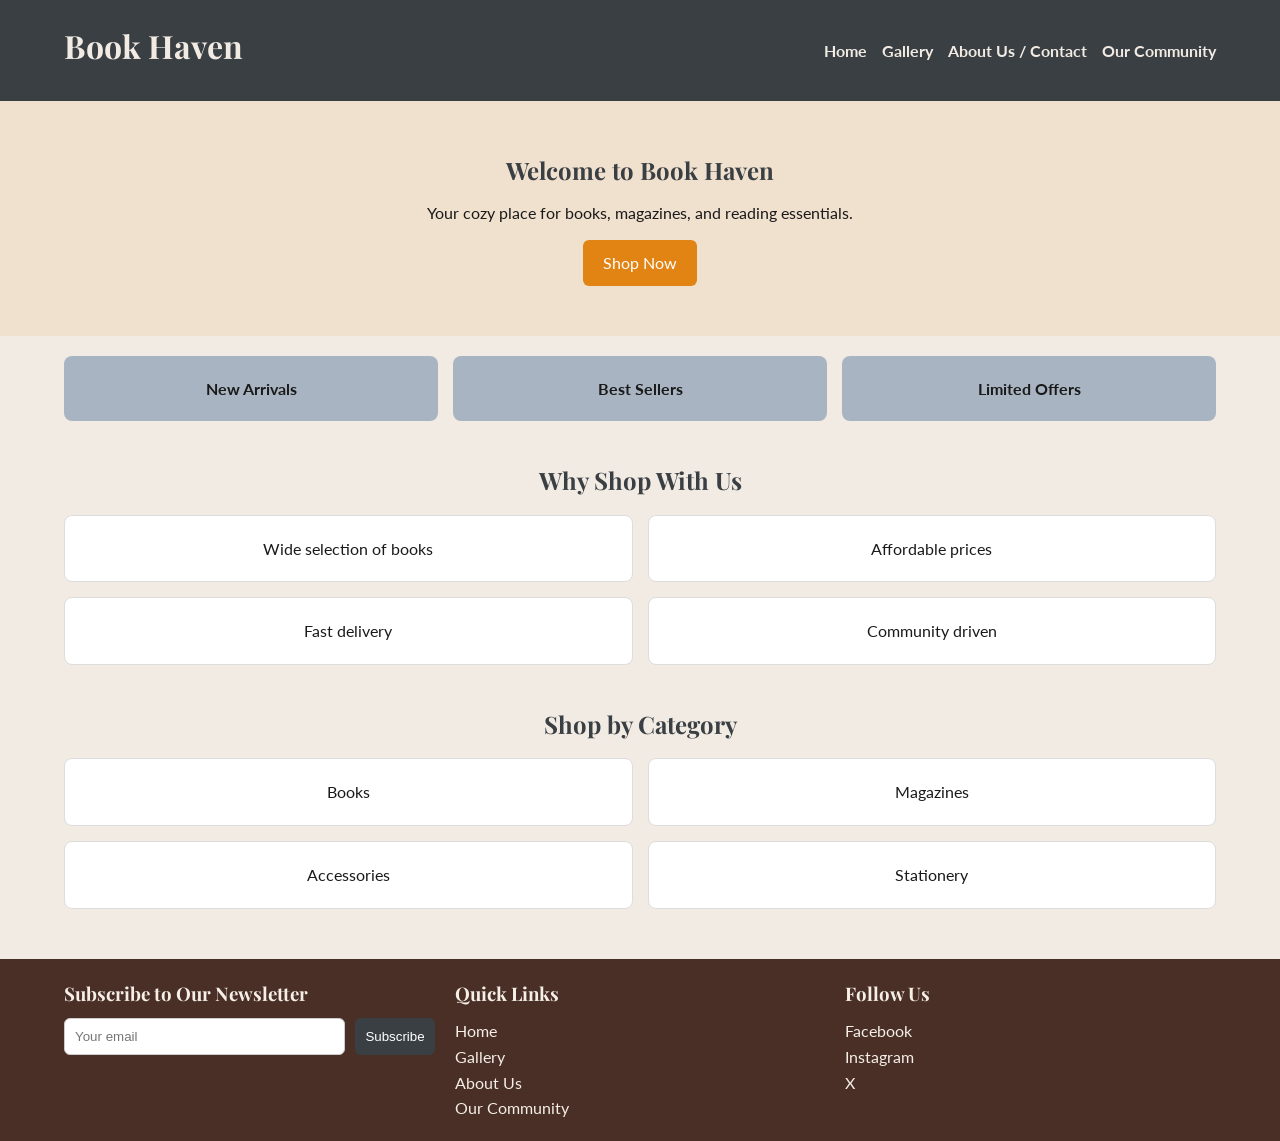
<file: index.html>
<!DOCTYPE html>
<html lang="en">
<head>
  <meta charset="UTF-8">
  <meta name="viewport" content="width=device-width, initial-scale=1.0">
  <title>Book Haven, Home</title>
  <link rel="stylesheet" href="styles.css">
</head>
<body>

  <header>
    <div class="container header-wrap">
      <h1>Book Haven</h1>
      <nav>
        <ul>
          <li><a href="index.html" aria-current="page">Home</a></li>
          <li><a href="gallery.html">Gallery</a></li>
          <li><a href="about.html">About Us / Contact</a></li>
          <li><a href="custom.html">Our Community</a></li>
        </ul>
      </nav>
    </div>
  </header>

  <main>

    <section class="hero">
      <h2>Welcome to Book Haven</h2>
      <p>Your cozy place for books, magazines, and reading essentials.</p>
      <a href="gallery.html" class="btn">Shop Now</a>
    </section>

    <section class="promos container">
      <div class="promo">New Arrivals</div>
      <div class="promo">Best Sellers</div>
      <div class="promo">Limited Offers</div>
    </section>

    <section class="why container">
      <h2>Why Shop With Us</h2>
      <div class="why-grid">
        <div>Wide selection of books</div>
        <div>Affordable prices</div>
        <div>Fast delivery</div>
        <div>Community driven</div>
      </div>
    </section>

    <section class="categories container">
      <h2>Shop by Category</h2>
      <div class="category-grid">
        <div>Books</div>
        <div>Magazines</div>
        <div>Accessories</div>
        <div>Stationery</div>
      </div>
    </section>

  </main>

  <footer>
    <div class="container footer-grid">
      <div>
        <h3>Subscribe to Our Newsletter</h3>
        <form>
          <input type="email" placeholder="Your email">
          <button type="button" onclick="subscribeAlert()">Subscribe</button>
        </form>
      </div>

      <div>
        <h3>Quick Links</h3>
        <ul>
          <li><a href="index.html">Home</a></li>
          <li><a href="gallery.html">Gallery</a></li>
          <li><a href="about.html">About Us</a></li>
          <li><a href="custom.html">Our Community</a></li>
        </ul>
      </div>

      <div>
        <h3>Follow Us</h3>
        <ul>
          <li><a href="#">Facebook</a></li>
          <li><a href="#">Instagram</a></li>
          <li><a href="#">X</a></li>
        </ul>
      </div>
    </div>
  </footer>
    <script src="script.js"></script>
</body>
</html>
</file>
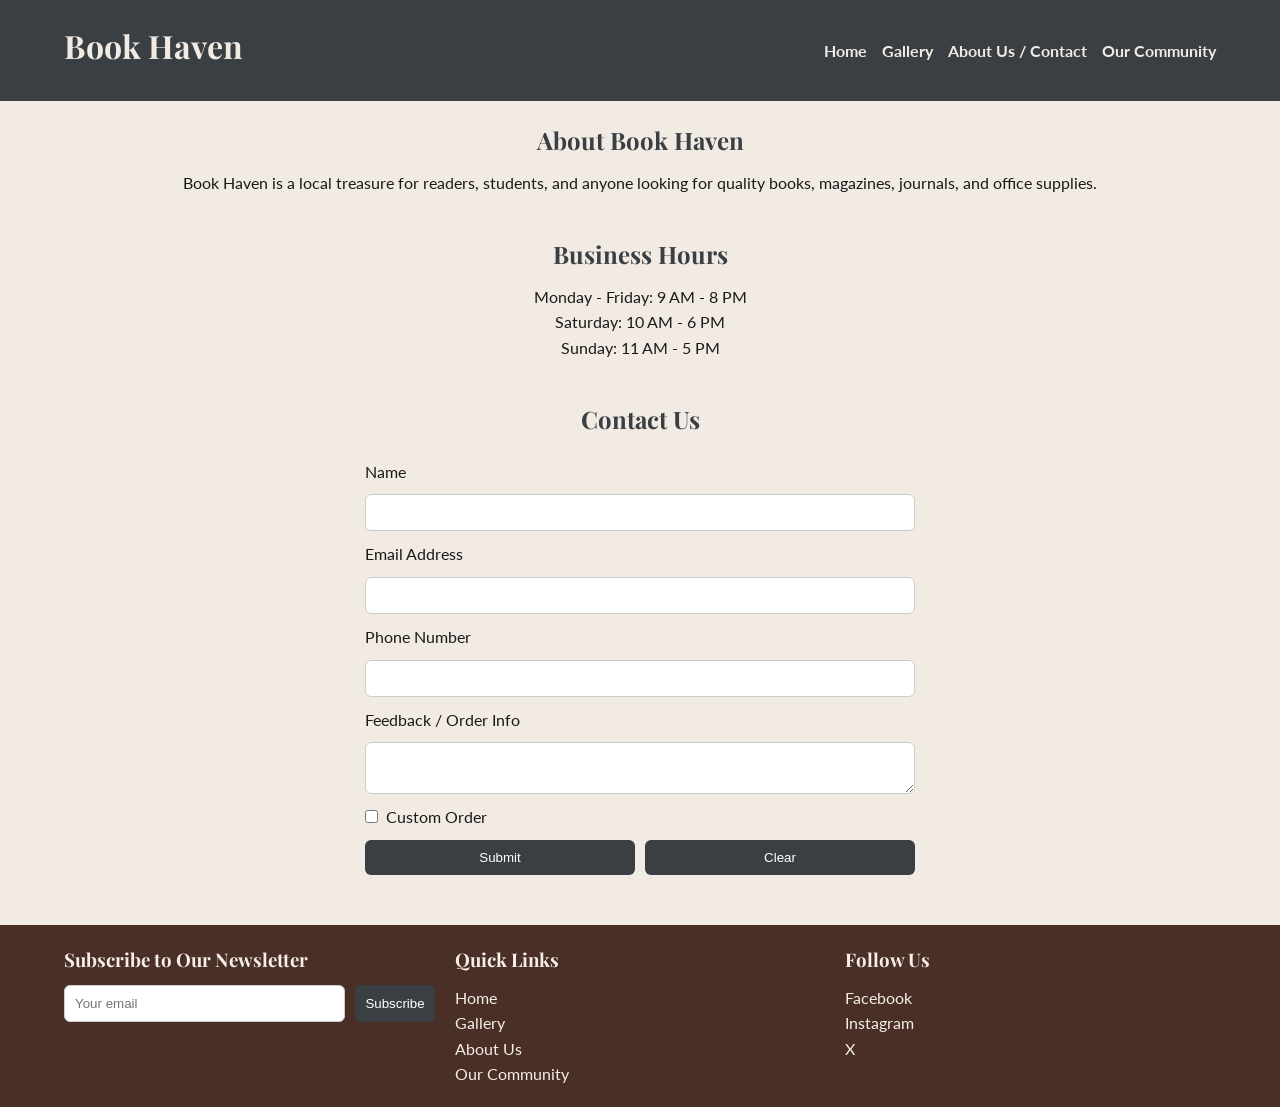
<file: about.html>
<!DOCTYPE html>
<html lang="en">
<head>
  <meta charset="UTF-8">
  <meta name="viewport" content="width=device-width, initial-scale=1.0">
  <title>Book Haven, About Us</title>
  <link rel="stylesheet" href="styles.css">
</head>
<body>

  <header>
    <div class="container header-wrap">
      <h1>Book Haven</h1>
      <nav>
        <ul>
          <li><a href="index.html">Home</a></li>
          <li><a href="gallery.html">Gallery</a></li>
          <li><a href="about.html" aria-current="page">About Us / Contact</a></li>
          <li><a href="custom.html">Our Community</a></li>
        </ul>
      </nav>
    </div>
  </header>

  <main>

    <section class="about container">
      <h2>About Book Haven</h2>
      <p>
        Book Haven is a local treasure for readers, students, and anyone looking
        for quality books, magazines, journals, and office supplies.
      </p>
    </section>

    <section class="hours container">
      <h2>Business Hours</h2>
      <ul>
        <li>Monday - Friday: 9 AM - 8 PM</li>
        <li>Saturday: 10 AM - 6 PM</li>
        <li>Sunday: 11 AM - 5 PM</li>
      </ul>
    </section>

    <section class="contact container">
      <h2>Contact Us</h2>

      <form>
        <label for="name">Name</label>
        <input type="text" id="name" required>

        <label for="email">Email Address</label>
        <input type="email" id="email" required>

        <label for="phone">Phone Number</label>
        <input id="phone" type="tel">

        <label for="message">Feedback / Order Info</label>
        <textarea id="message" required></textarea>

        <label class="check-row">
          <input type="checkbox">
          Custom Order
        </label>

        <div class="form-buttons">
          <button type="submit" onclick="contactSubmitAlert()">Submit</button>
          <button type="reset">Clear</button>
        </div>
      </form>
    </section>

  </main>

  <footer>
    <div class="container footer-grid">
      <div>
        <h3>Subscribe to Our Newsletter</h3>
        <form>
          <input type="email" placeholder="Your email">
          <button type="button" onclick="subscribeAlert()">Subscribe</button>
        </form>
      </div>

      <div>
        <h3>Quick Links</h3>
        <ul>
          <li><a href="index.html">Home</a></li>
          <li><a href="gallery.html">Gallery</a></li>
          <li><a href="about.html">About Us</a></li>
          <li><a href="custom.html">Our Community</a></li>
        </ul>
      </div>

      <div>
        <h3>Follow Us</h3>
        <ul>
          <li><a href="#">Facebook</a></li>
          <li><a href="#">Instagram</a></li>
          <li><a href="#">X</a></li>
        </ul>
      </div>
    </div>
  </footer>
    <script src="script.js"></script>
</body>
</html>
</file>
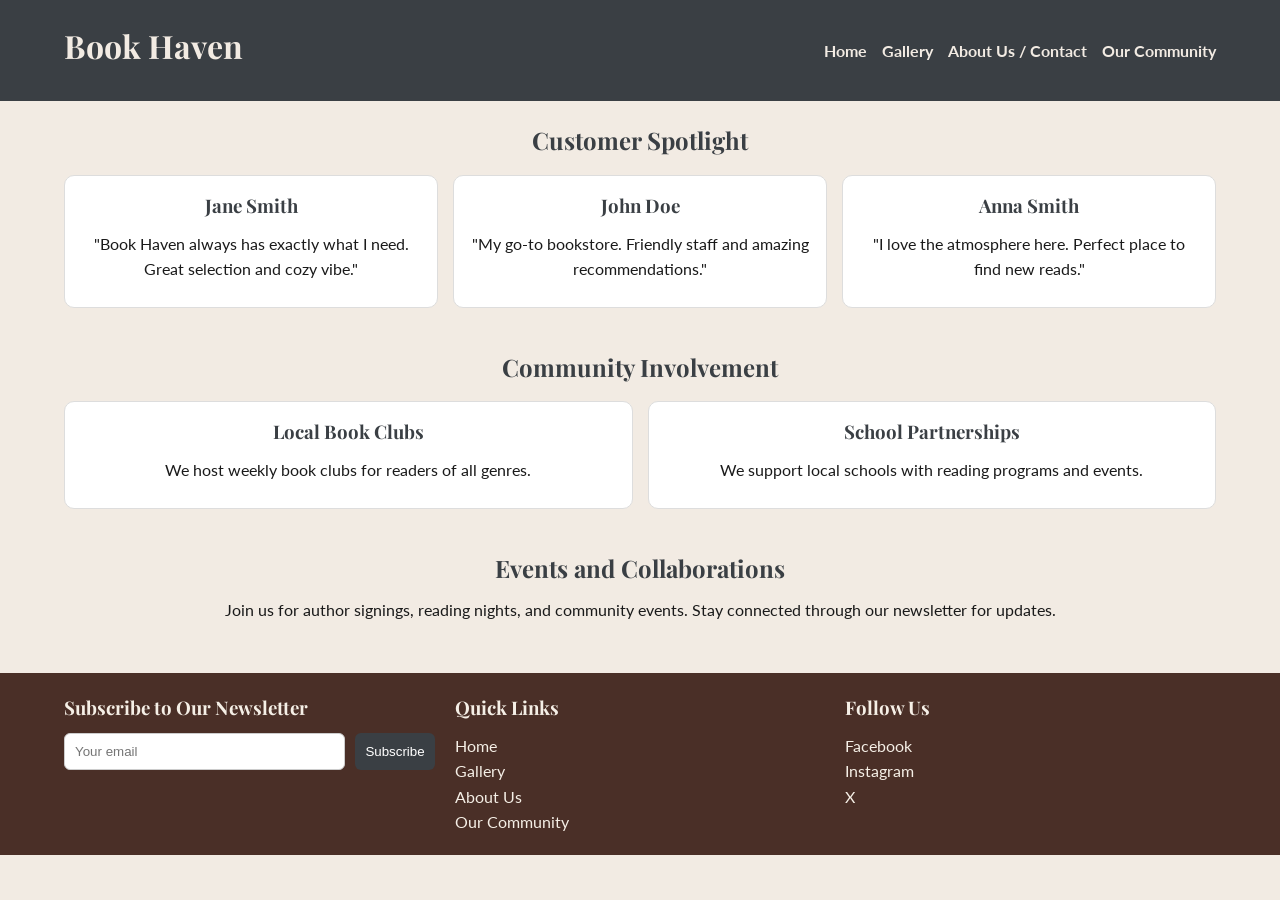
<file: custom.html>
<!DOCTYPE html>
<html lang="en">
<head>
  <meta charset="UTF-8">
  <meta name="viewport" content="width=device-width, initial-scale=1.0">
  <title>Book Haven, Our Community</title>
  <link rel="stylesheet" href="styles.css">
</head>
<body>

  <header>
    <div class="container header-wrap">
      <h1>Book Haven</h1>
      <nav>
        <ul>
          <li><a href="index.html">Home</a></li>
          <li><a href="gallery.html">Gallery</a></li>
          <li><a href="about.html">About Us / Contact</a></li>
          <li><a href="custom.html" aria-current="page">Our Community</a></li>
        </ul>
      </nav>
    </div>
  </header>

  <main>

    <section class="spotlight container">
      <h2>Customer Spotlight</h2>
      <div class="spotlight-grid">
        <div class="card">
          <h3>Jane Smith</h3>
          <p>"Book Haven always has exactly what I need. Great selection and cozy vibe."</p>
        </div>
        <div class="card">
          <h3>John Doe</h3>
          <p>"My go-to bookstore. Friendly staff and amazing recommendations."</p>
        </div>
        <div class="card">
          <h3>Anna Smith</h3>
          <p>"I love the atmosphere here. Perfect place to find new reads."</p>
        </div>
      </div>
    </section>

    <section class="community container">
      <h2>Community Involvement</h2>
      <div class="community-grid">
        <div class="card">
          <h3>Local Book Clubs</h3>
          <p>We host weekly book clubs for readers of all genres.</p>
        </div>
        <div class="card">
          <h3>School Partnerships</h3>
          <p>We support local schools with reading programs and events.</p>
        </div>
      </div>
    </section>

    <section class="events container">
      <h2>Events and Collaborations</h2>
      <p>
        Join us for author signings, reading nights, and community events.
        Stay connected through our newsletter for updates.
      </p>
    </section>

  </main>

  <footer>
    <div class="container footer-grid">
      <div>
        <h3>Subscribe to Our Newsletter</h3>
        <form>
          <input type="email" placeholder="Your email">
          <button type="button" onclick="subscribeAlert()">Subscribe</button>
        </form>
      </div>

      <div>
        <h3>Quick Links</h3>
        <ul>
          <li><a href="index.html">Home</a></li>
          <li><a href="gallery.html">Gallery</a></li>
          <li><a href="about.html">About Us</a></li>
          <li><a href="custom.html">Our Community</a></li>
        </ul>
      </div>

      <div>
        <h3>Follow Us</h3>
        <ul>
          <li><a href="#">Facebook</a></li>
          <li><a href="#">Instagram</a></li>
          <li><a href="#">X</a></li>
        </ul>
      </div>
    </div>
  </footer>
    <script src="script.js"></script>
</body>
</html>
</file>
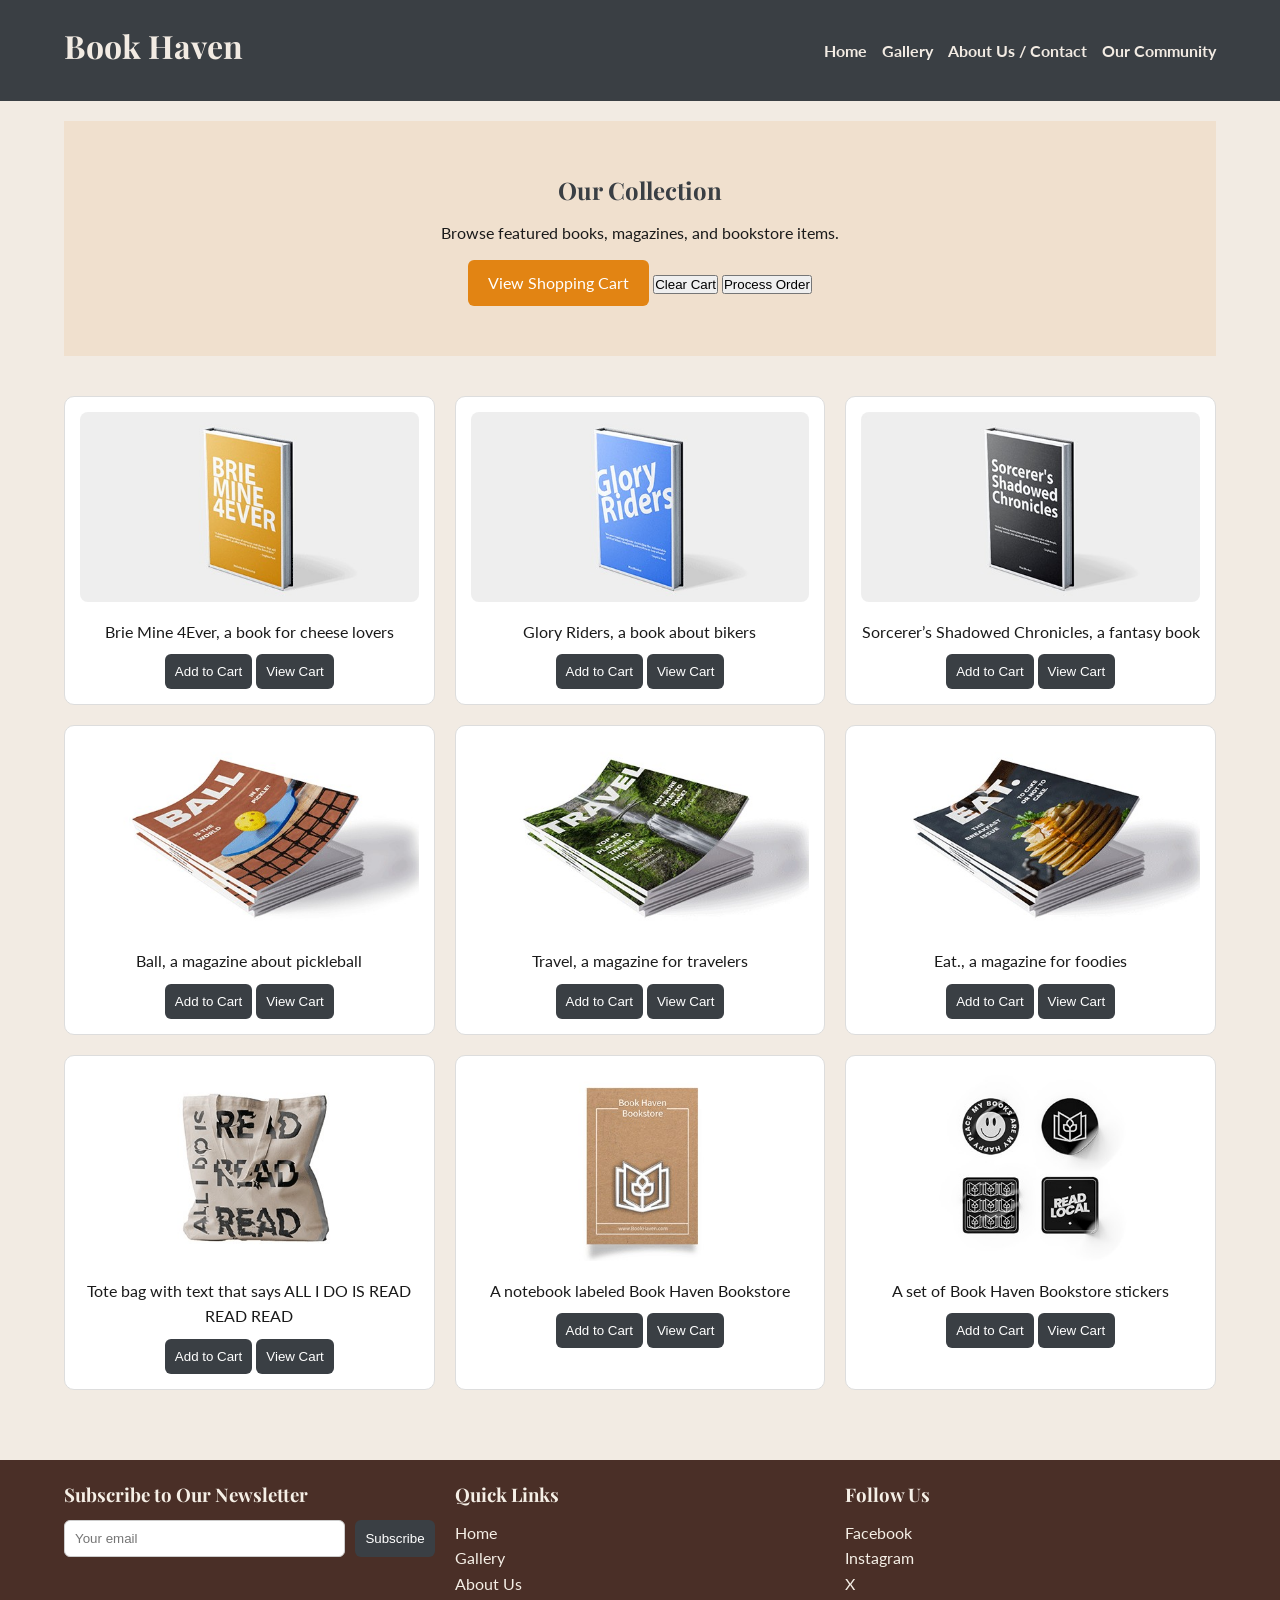
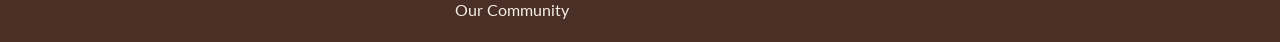
<file: gallery.html>
<!DOCTYPE html>
<html lang="en">
<head>
  <meta charset="UTF-8">
  <meta name="viewport" content="width=device-width, initial-scale=1.0">
  <title>Book Haven, Gallery</title>
  <link rel="stylesheet" href="styles.css">
</head>
<body>

  <header>
    <div class="container header-wrap">
      <h1>Book Haven</h1>
      <nav>
        <ul>
          <li><a href="index.html">Home</a></li>
          <li><a href="gallery.html" aria-current="page">Gallery</a></li>
          <li><a href="about.html">About Us / Contact</a></li>
          <li><a href="custom.html">Our Community</a></li>
        </ul>
      </nav>
    </div>
  </header>

  <main class="container">
    <section class="hero">
      <h2>Our Collection</h2>
      <p>Browse featured books, magazines, and bookstore items.</p>
      <a href="#" class="btn">View Shopping Cart</a>
      <button onclick="clearCartAlert()">Clear Cart</button>
      <button onclick="processOrderAlert()">Process Order</button>
    </section>

    <section class="gallery">
      <div class="gallery-grid">

        <div class="card">
          <img src="brie-book.jpg" alt="Brie Mine 4Ever book">
          <p>Brie Mine 4Ever, a book for cheese lovers</p>
          <button type="button" onclick="addToCart('Brie Mine 4Ever')">Add to Cart</button>
          <button type="button" onclick="viewCart()">View Cart</button>
        </div>

        <div class="card">
          <img src="glory-riders.jpg" alt="Glory Riders book">
          <p>Glory Riders, a book about bikers</p>
          <button type="button" onclick="addToCart('Glory Riders')">Add to Cart</button>
          <button type="button" onclick="viewCart()">View Cart</button>
        </div>

        <div class="card">
          <img src="sorcerer.jpg" alt="Sorcerer's Shadowed Chronicles book">
          <p>Sorcerer’s Shadowed Chronicles, a fantasy book</p>
          <button type="button" onclick="addToCart('Sorcerer’s Shadowed Chronicles')">Add to Cart</button>
          <button type="button" onclick="viewCart()">View Cart</button>
        </div>

        <div class="card">
            <img src="ball-mag.jpg" alt="Ball magazine">
            <p>Ball, a magazine about pickleball</p>
            <button type="button" onclick="addToCart('Ball Magazine')">Add to Cart</button>
            <button type="button" onclick="viewCart()">View Cart</button>
        </div>

        <div class="card">
            <img src="travel-mag.jpg" alt="Travel magazine">
            <p>Travel, a magazine for travelers</p>
            <button type="button" onclick="addToCart('Travel Magazine')">Add to Cart</button>
            <button type="button" onclick="viewCart()">View Cart</button>
        </div>

        <div class="card">
            <img src="eat-mag.jpg" alt="Eat magazine">
            <p>Eat., a magazine for foodies</p>
            <button type="button" onclick="addToCart('Eat Magazine')">Add to Cart</button>
            <button type="button" onclick="viewCart()">View Cart</button>
        </div>

        <div class="card">
            <img src="tote.jpg" alt="Book Haven tote bag">
            <p>Tote bag with text that says ALL I DO IS READ READ READ</p>
            <button type="button" onclick="addToCart('Tote Bag')">Add to Cart</button>
            <button type="button" onclick="viewCart()">View Cart</button>
        </div>

        <div class="card">
            <img src="notebook.jpg" alt="Book Haven notebook">
            <p>A notebook labeled Book Haven Bookstore</p>
            <button type="button" onclick="addToCart('Book Haven Notebook')">Add to Cart</button>
            <button type="button" onclick="viewCart()">View Cart</button>
        </div>

        <div class="card">
            <img src="stickers.jpg" alt="Book Haven stickers">
            <p>A set of Book Haven Bookstore stickers</p>
            <button type="button" onclick="addToCart('Book Haven Stickers')">Add to Cart</button>
            <button type="button" onclick="viewCart()">View Cart</button>
        </div>
        </div>

      </div>
    </section>
  </main>

  <footer>
    <div class="container footer-grid">
      <div>
        <h3>Subscribe to Our Newsletter</h3>
        <form>
          <input type="email" placeholder="Your email">
          <button type="button" onclick="subscribeAlert()">Subscribe</button>
        </form>
      </div>

      <div>
        <h3>Quick Links</h3>
        <ul>
          <li><a href="index.html">Home</a></li>
          <li><a href="gallery.html">Gallery</a></li>
          <li><a href="about.html">About Us</a></li>
          <li><a href="custom.html">Our Community</a></li>
        </ul>
      </div>

      <div>
        <h3>Follow Us</h3>
        <ul>
          <li><a href="#">Facebook</a></li>
          <li><a href="#">Instagram</a></li>
          <li><a href="#">X</a></li>
        </ul>
      </div>
    </div>
  </footer>
<script src="script.js"></script>
</body>
</html>
</file>
<file: styles.css>
@import url('https://fonts.googleapis.com/css2?family=Playfair+Display:wght@400;700&family=Lato:wght@300;400;700&display=swap');

* {
  box-sizing: border-box;
  margin: 0;
  padding: 0;
}

body {
  font-family: 'Lato', Arial, sans-serif;
  background-color: #F2EBE3;
  color: #1A1A1A;
  line-height: 1.6;
}

h1, h2, h3 {
  font-family: 'Playfair Display', Georgia, serif;
  color: #3A3F44;
  margin-bottom: 10px;
}

.container {
  width: 90%;
  max-width: 1200px;
  margin: auto;
  padding: 20px 0;
}

header {
  background-color: #3A3F44;
  color: #F2EBE3;
}

.header-wrap {
  display: flex;
  justify-content: space-between;
  align-items: center;
  gap: 20px;
}

header h1 {
  color: #F2EBE3;
}

nav ul {
  list-style: none;
  display: flex;
  gap: 15px;
  flex-wrap: wrap;
}

nav a {
  color: #F2EBE3;
  text-decoration: none;
  font-weight: 700;
}

nav a:hover {
  color: #E28413;
}

.hero {
  text-align: center;
  padding: 50px 20px;
  background-color: rgba(226, 132, 19, 0.1);
}

.btn {
  display: inline-block;
  margin-top: 15px;
  padding: 10px 20px;
  background-color: #E28413;
  color: #ffffff;
  text-decoration: none;
  border-radius: 6px;
}

.promos {
  display: grid;
  grid-template-columns: repeat(3, 1fr);
  gap: 15px;
}

.promo {
  background: #A9B4C2;
  padding: 20px;
  text-align: center;
  border-radius: 8px;
  font-weight: 700;
}

.why,
.categories,
.about,
.hours,
.contact,
.spotlight,
.community,
.events,
.gallery {
  text-align: center;
  padding: 20px 0;
}

.why-grid,
.category-grid {
  display: grid;
  grid-template-columns: repeat(2, 1fr);
  gap: 15px;
  margin-top: 15px;
}

.why-grid div,
.category-grid div {
  background: #ffffff;
  padding: 20px;
  border-radius: 8px;
  border: 1px solid #ddd;
}

.gallery-grid {
  display: grid;
  grid-template-columns: repeat(3, 1fr);
  gap: 20px;
  margin-top: 20px;
}

.spotlight-grid {
  display: grid;
  grid-template-columns: repeat(3, 1fr);
  gap: 15px;
  margin-top: 15px;
}

.community-grid {
  display: grid;
  grid-template-columns: repeat(2, 1fr);
  gap: 15px;
  margin-top: 15px;
}

.card {
  background: #ffffff;
  padding: 15px;
  border: 1px solid #ddd;
  border-radius: 10px;
}

.card img {
  width: 100%;
  height: auto;
  border-radius: 8px;
}

.card p {
  margin: 10px 0;
}

.card button,
.form-buttons button,
footer button {
  background-color: #3A3F44;
  color: #ffffff;
  border: none;
  padding: 10px;
  border-radius: 6px;
  cursor: pointer;
}

.hours ul {
  list-style: none;
}

.contact form {
  display: flex;
  flex-direction: column;
  gap: 10px;
  max-width: 550px;
  margin: 20px auto 0;
  text-align: left;
}

.contact input,
.contact textarea {
  padding: 10px;
  border: 1px solid #ccc;
  border-radius: 6px;
}

.check-row {
  display: flex;
  align-items: center;
  gap: 8px;
}

.form-buttons {
  display: flex;
  gap: 10px;
}

.form-buttons button {
  flex: 1;
}

footer {
  background-color: #4A2F27;
  color: #F5EFE6;
  margin-top: 30px;
}

.footer-grid {
  display: grid;
  grid-template-columns: repeat(3, 1fr);
  gap: 20px;
}

footer h3 {
  color: #F5EFE6;
}

footer ul {
  list-style: none;
}

footer a {
  color: #F5EFE6;
  text-decoration: none;
}

footer form {
  display: flex;
  gap: 10px;
  flex-wrap: wrap;
}

footer input[type="email"] {
  flex: 1;
  min-width: 180px;
  padding: 10px;
  border: 1px solid #ccc;
  border-radius: 6px;
}

@media (max-width: 768px) {
  .header-wrap,
  .footer-grid,
  .promos,
  .gallery-grid,
  .spotlight-grid,
  .community-grid,
  .why-grid,
  .category-grid {
    grid-template-columns: 1fr;
    display: grid;
  }

  .header-wrap {
    display: block;
    text-align: center;
  }

  nav ul {
    justify-content: center;
  }
}
</file>
